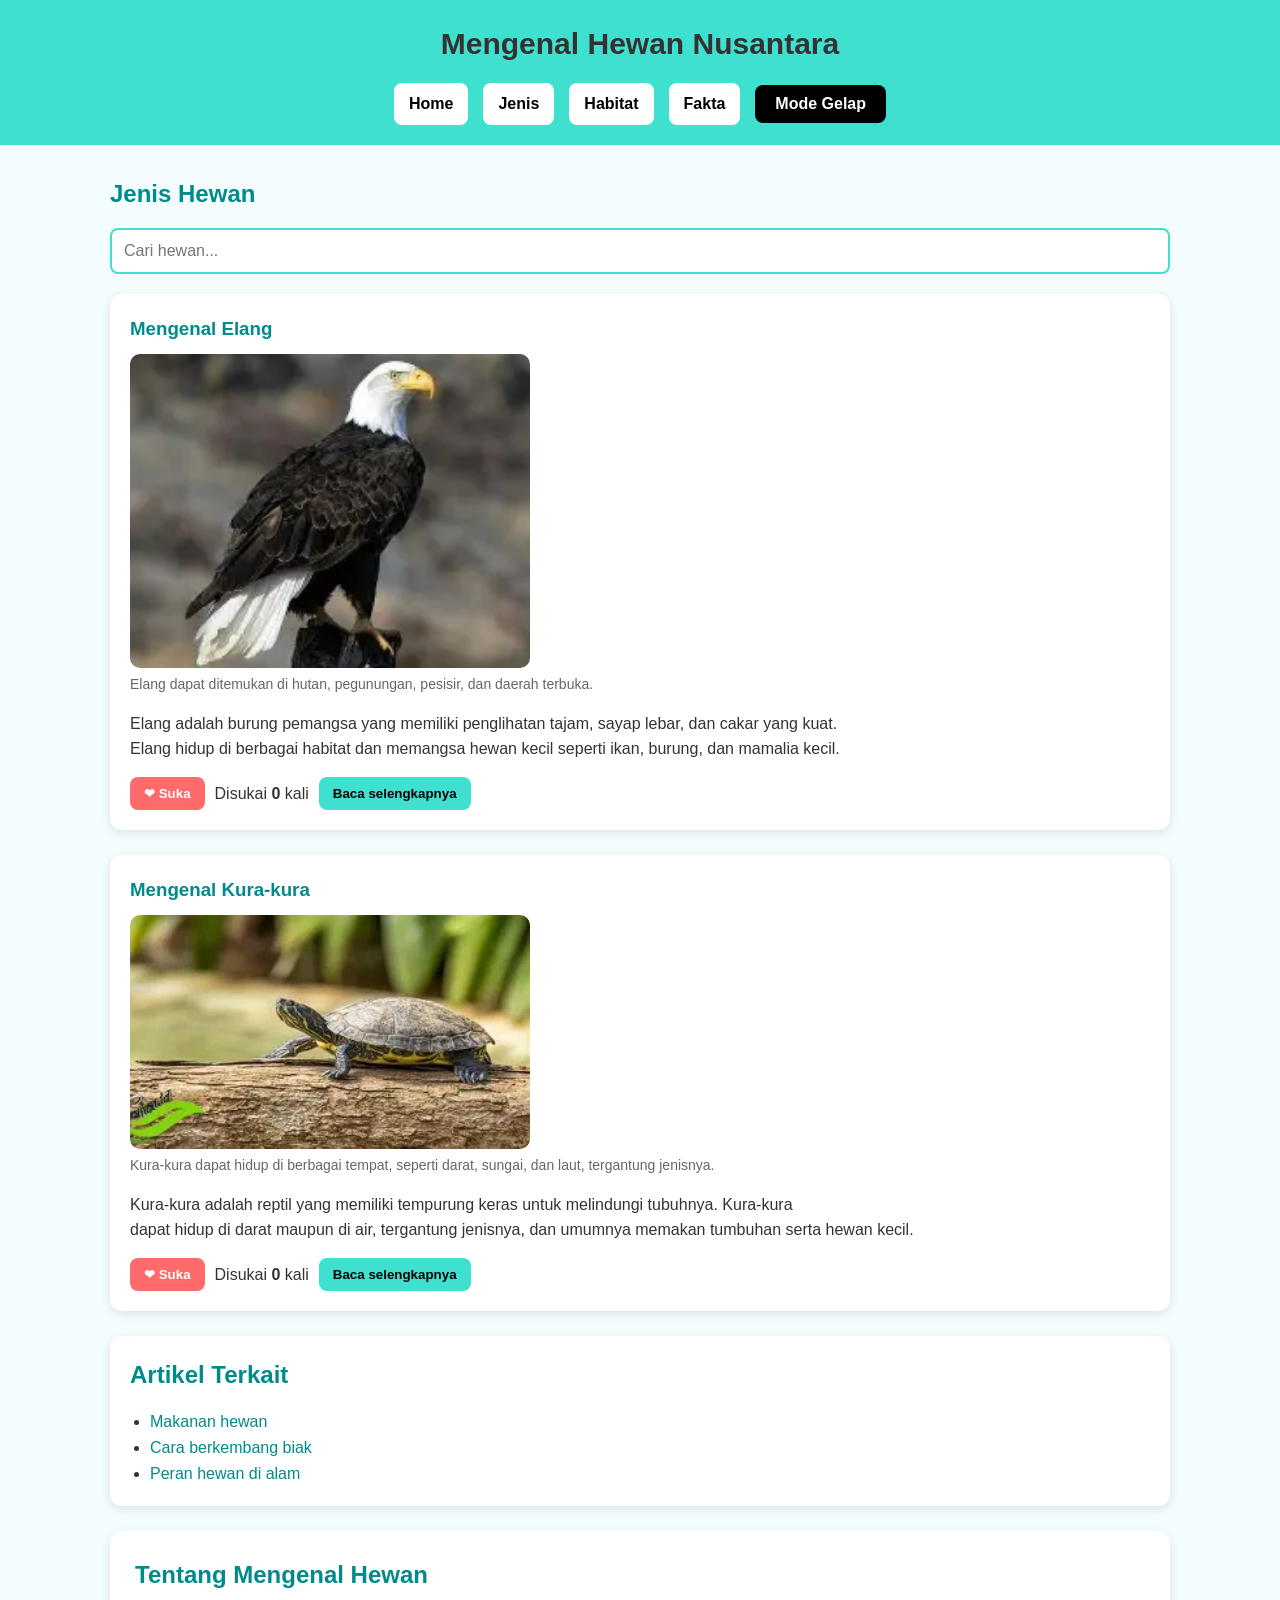
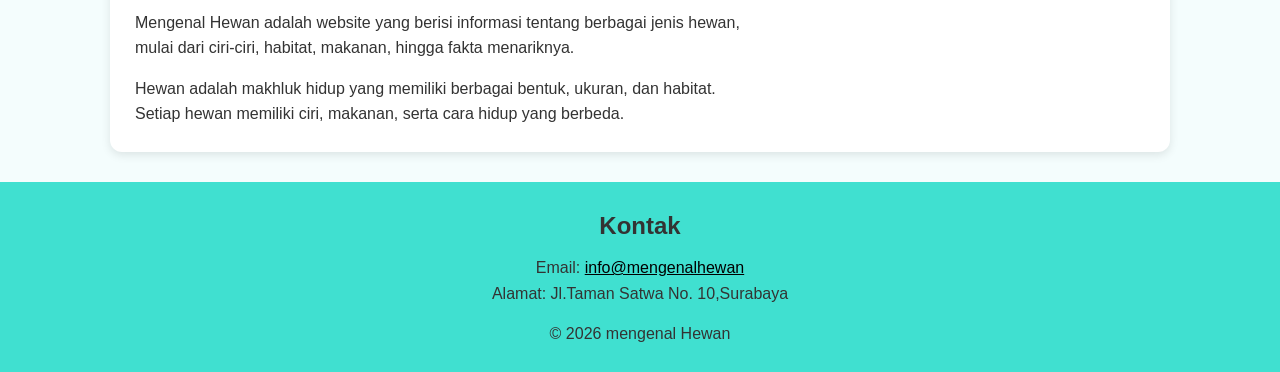
<file: index.html>
<!doctype html>
<html lang="en">
  <head>
    <meta charset="UTF-8" />
    <meta name="viewport" content="width=device-width, initial-scale=1.0" />
    <title>Mengenal Hewan</title>

    <link rel="stylesheet" href="style.css" />

    <!-- TAMBAHAN JS: menyambungkan file script.js. "defer" = tunggu HTML selesai dimuat dulu -->
    <script src="script.js" defer></script>

    <style>
      h1 {
        font-size: 20px;
        background-color: turquoise;
      }
    </style>
  </head>
  <body>
    <!--Header-->
    <header id="judul">
      <h1>Mengenal Hewan</h1>

      <!--Navigasi-->
      <nav id="navigasi">
        <a href="#">Home</a>
        <a href="jenis.html">Jenis</a>
        <a href="habitat.html">Habitat</a>
        <a href="fakta.html">Fakta</a>
        <!-- TAMBAHAN JS: tombol mode gelap -->
        <button id="tombol-gelap">Mode Gelap</button>
      </nav>
    </header>

    <!--Konten Utama-->
    <main>
      <!--Section-->
      <section id="jenis">
        <h2>Jenis Hewan</h2>

        <!-- TAMBAHAN JS (Tantangan 2, opsional): kotak cari hewan -->
        <input type="text" id="cari" placeholder="Cari hewan..." />

        <!--article 1-->
        <article>
          <h3>Mengenal Elang</h3>
          <figure>
            <img src="ELANG.webp"" 
            width="400" 
            height="225" />
            <figcaption>
              Elang dapat ditemukan di hutan, pegunungan, pesisir, dan daerah
              terbuka.
            </figcaption>
          </figure>

          <p>
            Elang adalah burung pemangsa yang memiliki penglihatan tajam, sayap
            lebar, dan cakar yang kuat. <br />
            Elang hidup di berbagai habitat dan memangsa hewan kecil seperti
            ikan, burung, dan mamalia kecil.
          </p>

          <!-- TAMBAHAN JS: teks tambahan (disembunyikan dulu lewat class "sembunyi") -->
          <p class="selengkapnya sembunyi">
            Elang membuat sarang di pohon tinggi atau tebing. Beberapa jenis
            elang di Indonesia, seperti Elang Jawa, termasuk satwa yang
            dilindungi.
          </p>

          <!-- TAMBAHAN JS: tombol Suka dan Baca selengkapnya -->
          <div class="aksi">
            <button class="btn-suka">❤ Suka</button>
            <span>Disukai <strong class="jumlah-suka">0</strong> kali</span>
            <button class="btn-baca">Baca selengkapnya</button>
          </div>
        </article>

        <!--article 2-->
        <article>
          <h3>Mengenal Kura-kura</h3>
          <figure>
            <img src="kura kura.webp" alt="" 
            width="400"
             height="200" />
            <figcaption>
              Kura-kura dapat hidup di berbagai tempat, seperti darat, sungai,
              dan laut, tergantung jenisnya.
            </figcaption>
          </figure>
          <p>
            Kura-kura adalah reptil yang memiliki tempurung keras untuk
            melindungi tubuhnya. Kura-kura <br />
            dapat hidup di darat maupun di air, tergantung jenisnya, dan umumnya
            memakan tumbuhan serta hewan kecil.
          </p>

          <!-- TAMBAHAN JS: teks tambahan (disembunyikan dulu lewat class "sembunyi") -->
          <p class="selengkapnya sembunyi">
            Tempurung kura-kura menyatu dengan tulang punggung dan tulang
            rusuknya, sehingga kura-kura tidak bisa keluar dari tempurungnya.
            Beberapa jenis dapat hidup lebih dari 50 tahun.
          </p>

          <!-- TAMBAHAN JS: tombol Suka dan Baca selengkapnya -->
          <div class="aksi">
            <button class="btn-suka">❤ Suka</button>
            <span>Disukai <strong class="jumlah-suka">0</strong> kali</span>
            <button class="btn-baca">Baca selengkapnya</button>
          </div>
        </article>
      </section>

      <!--Aside/Sidebar-->
      <aside>
        <h2>Artikel Terkait</h2>
        <ul>
          <li><a href="#">Makanan hewan</a></li>
          <li><a href="#">Cara berkembang biak</a></li>
          <li><a href="#">Peran hewan di alam</a></li>
        </ul>
      </aside>

      <!--Section Tentang-->
      <section id="Tentang">
        <h2>Tentang Mengenal Hewan</h2>

        <div class="wrapper">
          <p>
            Mengenal Hewan adalah website yang berisi informasi tentang berbagai
            jenis hewan, <br />
            mulai dari ciri-ciri, habitat, makanan, hingga fakta menariknya.
          </p>
        </div>
        <p>
          Hewan adalah makhluk hidup yang memiliki berbagai bentuk, ukuran, dan
          habitat. <br />
          Setiap hewan memiliki ciri, makanan, serta cara hidup yang berbeda.
        </p>
      </section>
    </main>
    <!--Footer-->
    <footer id="kontak">
      <h2>Kontak</h2>

      <address class="alamat">
        Email:
        <a href="mailto:info@mengenalhewan">info@mengenalhewan</a>
        <br />

        Alamat: Jl.Taman Satwa No. 10,Surabaya
      </address>

      <p>&copy; 2026 mengenal Hewan</p>
    </footer>
  </body>
</html>
</file>
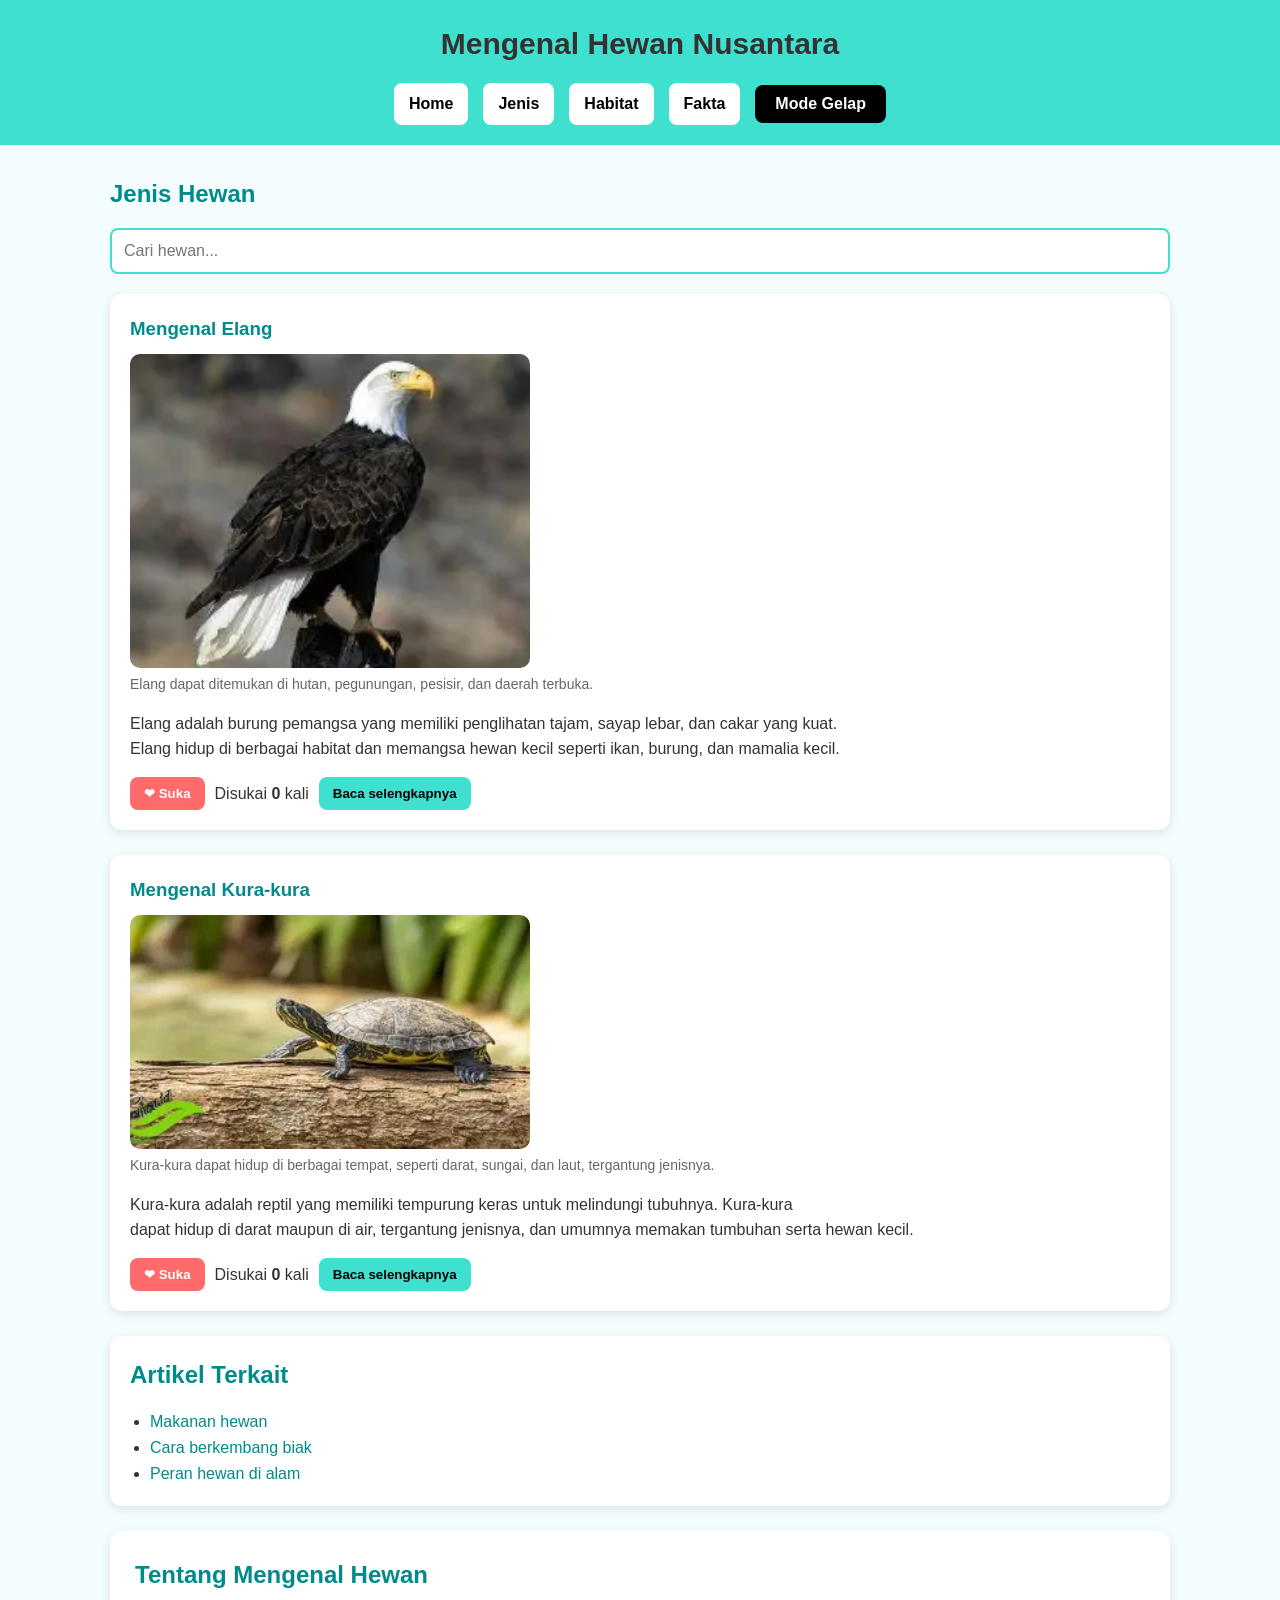
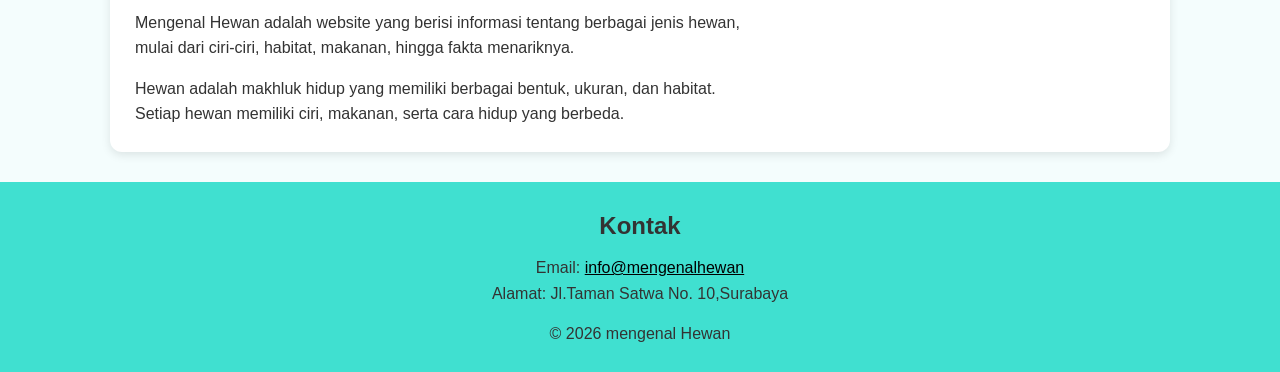
<file: latihan javascript/index.html>
<!doctype html>
<html lang="en">
  <head>
    <meta charset="UTF-8" />
    <meta name="viewport" content="width=device-width, initial-scale=1.0" />
    <title>Mengenal Hewan</title>

    <link rel="stylesheet" href="style.css" />

    <!-- TAMBAHAN JS: menyambungkan file script.js. "defer" = tunggu HTML selesai dimuat dulu -->
    <script src="script.js" defer></script>

    <style>
      h1 {
        font-size: 20px;
        background-color: turquoise;
      }
    </style>
  </head>
  <body>
    <!--Header-->
    <header id="judul">
      <h1>Mengenal Hewan</h1>

      <!--Navigasi-->
      <nav id="navigasi">
        <a href="#">Home</a>
        <a href="jenis.html">Jenis</a>
        <a href="habitat.html">Habitat</a>
        <a href="fakta.html">Fakta</a>
        <!-- TAMBAHAN JS: tombol mode gelap -->
        <button id="tombol-gelap">Mode Gelap</button>
      </nav>
    </header>

    <!--Konten Utama-->
    <main>
      <!--Section-->
      <section id="jenis">
        <h2>Jenis Hewan</h2>

        <!-- TAMBAHAN JS (Tantangan 2, opsional): kotak cari hewan -->
        <input type="text" id="cari" placeholder="Cari hewan..." />

        <!--article 1-->
        <article>
          <h3>Mengenal Elang</h3>
          <figure>
            <img src="ELANG.webp"" 
            width="400" 
            height="225" />
            <figcaption>
              Elang dapat ditemukan di hutan, pegunungan, pesisir, dan daerah
              terbuka.
            </figcaption>
          </figure>

          <p>
            Elang adalah burung pemangsa yang memiliki penglihatan tajam, sayap
            lebar, dan cakar yang kuat. <br />
            Elang hidup di berbagai habitat dan memangsa hewan kecil seperti
            ikan, burung, dan mamalia kecil.
          </p>

          <!-- TAMBAHAN JS: teks tambahan (disembunyikan dulu lewat class "sembunyi") -->
          <p class="selengkapnya sembunyi">
            Elang membuat sarang di pohon tinggi atau tebing. Beberapa jenis
            elang di Indonesia, seperti Elang Jawa, termasuk satwa yang
            dilindungi.
          </p>

          <!-- TAMBAHAN JS: tombol Suka dan Baca selengkapnya -->
          <div class="aksi">
            <button class="btn-suka">❤ Suka</button>
            <span>Disukai <strong class="jumlah-suka">0</strong> kali</span>
            <button class="btn-baca">Baca selengkapnya</button>
          </div>
        </article>

        <!--article 2-->
        <article>
          <h3>Mengenal Kura-kura</h3>
          <figure>
            <img src="kura kura.webp" alt="" 
            width="400"
             height="200" />
            <figcaption>
              Kura-kura dapat hidup di berbagai tempat, seperti darat, sungai,
              dan laut, tergantung jenisnya.
            </figcaption>
          </figure>
          <p>
            Kura-kura adalah reptil yang memiliki tempurung keras untuk
            melindungi tubuhnya. Kura-kura <br />
            dapat hidup di darat maupun di air, tergantung jenisnya, dan umumnya
            memakan tumbuhan serta hewan kecil.
          </p>

          <!-- TAMBAHAN JS: teks tambahan (disembunyikan dulu lewat class "sembunyi") -->
          <p class="selengkapnya sembunyi">
            Tempurung kura-kura menyatu dengan tulang punggung dan tulang
            rusuknya, sehingga kura-kura tidak bisa keluar dari tempurungnya.
            Beberapa jenis dapat hidup lebih dari 50 tahun.
          </p>

          <!-- TAMBAHAN JS: tombol Suka dan Baca selengkapnya -->
          <div class="aksi">
            <button class="btn-suka">❤ Suka</button>
            <span>Disukai <strong class="jumlah-suka">0</strong> kali</span>
            <button class="btn-baca">Baca selengkapnya</button>
          </div>
        </article>
      </section>

      <!--Aside/Sidebar-->
      <aside>
        <h2>Artikel Terkait</h2>
        <ul>
          <li><a href="#">Makanan hewan</a></li>
          <li><a href="#">Cara berkembang biak</a></li>
          <li><a href="#">Peran hewan di alam</a></li>
        </ul>
      </aside>

      <!--Section Tentang-->
      <section id="Tentang">
        <h2>Tentang Mengenal Hewan</h2>

        <div class="wrapper">
          <p>
            Mengenal Hewan adalah website yang berisi informasi tentang berbagai
            jenis hewan, <br />
            mulai dari ciri-ciri, habitat, makanan, hingga fakta menariknya.
          </p>
        </div>
        <p>
          Hewan adalah makhluk hidup yang memiliki berbagai bentuk, ukuran, dan
          habitat. <br />
          Setiap hewan memiliki ciri, makanan, serta cara hidup yang berbeda.
        </p>
      </section>
    </main>
    <!--Footer-->
    <footer id="kontak">
      <h2>Kontak</h2>

      <address class="alamat">
        Email:
        <a href="mailto:info@mengenalhewan">info@mengenalhewan</a>
        <br />

        Alamat: Jl.Taman Satwa No. 10,Surabaya
      </address>

      <p>&copy; 2026 mengenal Hewan</p>
    </footer>
  </body>
</html>
</file>
<file: style.css>
* {
  box-sizing: border-box;
  margin: 0;
  padding: 0;
  }

body {
font-family: Arial, sans-serif;
background-color: #f4fdfd;
color: #333;
line-height: 1.6;
transition: 0.3s;
}

/* HEADER */
#judul {
background-color: turquoise;
text-align: center;
padding: 20px;
}

#judul h1 {
font-size: 30px;
margin-bottom: 15px;
}

/* NAVIGASI */
#navigasi {
display: flex;
justify-content: center;
align-items: center;
gap: 15px;
flex-wrap: wrap;
}

#navigasi a {
text-decoration: none;
color: black;
background-color: white;
padding: 8px 15px;
border-radius: 8px;
font-weight: bold;
}

#navigasi a:hover {
background-color: #333;
color: white;
}

/* TOMBOL */
button {
border: none;
cursor: pointer;
border-radius: 8px;
padding: 9px 14px;
font-weight: bold;
}

#tombol-gelap {
background-color: #333;
color: white;
}

#tombol-gelap:hover {
background-color: black;
}
#tombol-gelap { padding: 10px 20px; border: none; border-radius: 8px; background-color: black; color: white; cursor: pointer; font-size: 16px; } /* Saat mode gelap aktif */ body.gelap { background-color: #222; color: white; } /* Tombol saat mode gelap */ body.gelap #tombol-gelap { background-color: white; color: black; }

/* MAIN */
main {
max-width: 1100px;
margin: 30px auto;
padding: 0 20px;
}

#jenis h2,
#Tentang h2,
aside h2 {
margin-bottom: 15px;
color: #008b8b;
}

/* SEARCH */
#cari {
width: 100%;
padding: 12px;
margin-bottom: 20px;
border: 2px solid turquoise;
border-radius: 8px;
font-size: 16px;
}

/* ARTICLE */
article {
background-color: white;
margin-bottom: 25px;
padding: 20px;
border-radius: 12px;
box-shadow: 0 3px 10px rgba(0, 0, 0, 0.1);
}

article h3 {
color: #008b8b;
margin-bottom: 10px;
}

figure {
margin-bottom: 15px;
}

figure img {
width: 400px;
max-width: 100%;
height: auto;
border-radius: 10px;
display: block;
}

figcaption {
font-size: 14px;
color: #666;
margin-top: 5px;
}

/* AKSI */
.aksi {
display: flex;
align-items: center;
gap: 10px;
flex-wrap: wrap;
margin-top: 15px;
}

.btn-suka {
background-color: #ff6b6b;
color: white;
}

.btn-suka:hover {
background-color: #e05555;
}

.btn-baca {
background-color: turquoise;
color: black;
}

.btn-baca:hover {
background-color: #20c9c9;
}

/* TEKS TAMBAHAN */
.sembunyi {
display: none;
}

.selengkapnya {
margin-top: 10px;
}

/* SIDEBAR */
aside {
background-color: white;
padding: 20px;
margin: 25px 0;
border-radius: 12px;
box-shadow: 0 3px 10px rgba(0, 0, 0, 0.1);
}

aside ul {
padding-left: 20px;
}

aside a {
color: #008b8b;
text-decoration: none;
}

aside a:hover {
text-decoration: underline;
}

/* TENTANG */
#Tentang {
background-color: white;
padding: 25px;
border-radius: 12px;
margin-bottom: 25px;
box-shadow: 0 3px 10px rgba(0, 0, 0, 0.1);
}

.wrapper {
margin-bottom: 15px;
}

/* FOOTER */
#kontak {
background-color: turquoise;
text-align: center;
padding: 25px;
margin-top: 30px;
}

#kontak h2 {
margin-bottom: 10px;
}

.alamat {
font-style: normal;
margin-bottom: 15px;
}

.alamat a {
color: black;
}

/* MODE GELAP */
body.mode-gelap {
background-color: #181818;
color: #eee;
}

body.mode-gelap #judul,
body.mode-gelap #kontak {
background-color: #222;
color: white;
}

body.mode-gelap article,
body.mode-gelap aside,
body.mode-gelap #Tentang {
background-color: #292929;
color: #eee;
}

body.mode-gelap article h3,
body.mode-gelap #jenis h2,
body.mode-gelap #Tentang h2,
body.mode-gelap aside h2 {
color: turquoise;
}

body.mode-gelap figcaption {
color: #bbb;
}

body.mode-gelap #cari {
background-color: #333;
color: white;
border-color: turquoise;
}

body.mode-gelap #navigasi a {
background-color: #444;
color: white;
}

body.mode-gelap #navigasi a:hover {
background-color: turquoise;
color: black;
}

/* RESPONSIVE HP */
@media (max-width: 600px) {
#judul h1 {
font-size: 24px;
}


main {
    padding: 0 12px;
}

article {
    padding: 15px;
}

.aksi {
    flex-direction: column;
    align-items: flex-start;
}

#navigasi {
    gap: 8px;
}
}
</file>
<file: latihan javascript/style.css>
* {
  box-sizing: border-box;
  margin: 0;
  padding: 0;
  }

body {
font-family: Arial, sans-serif;
background-color: #f4fdfd;
color: #333;
line-height: 1.6;
transition: 0.3s;
}

/* HEADER */
#judul {
background-color: turquoise;
text-align: center;
padding: 20px;
}

#judul h1 {
font-size: 30px;
margin-bottom: 15px;
}

/* NAVIGASI */
#navigasi {
display: flex;
justify-content: center;
align-items: center;
gap: 15px;
flex-wrap: wrap;
}

#navigasi a {
text-decoration: none;
color: black;
background-color: white;
padding: 8px 15px;
border-radius: 8px;
font-weight: bold;
}

#navigasi a:hover {
background-color: #333;
color: white;
}

/* TOMBOL */
button {
border: none;
cursor: pointer;
border-radius: 8px;
padding: 9px 14px;
font-weight: bold;
}

#tombol-gelap {
background-color: #333;
color: white;
}

#tombol-gelap:hover {
background-color: black;
}
#tombol-gelap { padding: 10px 20px; border: none; border-radius: 8px; background-color: black; color: white; cursor: pointer; font-size: 16px; } /* Saat mode gelap aktif */ body.gelap { background-color: #222; color: white; } /* Tombol saat mode gelap */ body.gelap #tombol-gelap { background-color: white; color: black; }

/* MAIN */
main {
max-width: 1100px;
margin: 30px auto;
padding: 0 20px;
}

#jenis h2,
#Tentang h2,
aside h2 {
margin-bottom: 15px;
color: #008b8b;
}

/* SEARCH */
#cari {
width: 100%;
padding: 12px;
margin-bottom: 20px;
border: 2px solid turquoise;
border-radius: 8px;
font-size: 16px;
}

/* ARTICLE */
article {
background-color: white;
margin-bottom: 25px;
padding: 20px;
border-radius: 12px;
box-shadow: 0 3px 10px rgba(0, 0, 0, 0.1);
}

article h3 {
color: #008b8b;
margin-bottom: 10px;
}

figure {
margin-bottom: 15px;
}

figure img {
width: 400px;
max-width: 100%;
height: auto;
border-radius: 10px;
display: block;
}

figcaption {
font-size: 14px;
color: #666;
margin-top: 5px;
}

/* AKSI */
.aksi {
display: flex;
align-items: center;
gap: 10px;
flex-wrap: wrap;
margin-top: 15px;
}

.btn-suka {
background-color: #ff6b6b;
color: white;
}

.btn-suka:hover {
background-color: #e05555;
}

.btn-baca {
background-color: turquoise;
color: black;
}

.btn-baca:hover {
background-color: #20c9c9;
}

/* TEKS TAMBAHAN */
.sembunyi {
display: none;
}

.selengkapnya {
margin-top: 10px;
}

/* SIDEBAR */
aside {
background-color: white;
padding: 20px;
margin: 25px 0;
border-radius: 12px;
box-shadow: 0 3px 10px rgba(0, 0, 0, 0.1);
}

aside ul {
padding-left: 20px;
}

aside a {
color: #008b8b;
text-decoration: none;
}

aside a:hover {
text-decoration: underline;
}

/* TENTANG */
#Tentang {
background-color: white;
padding: 25px;
border-radius: 12px;
margin-bottom: 25px;
box-shadow: 0 3px 10px rgba(0, 0, 0, 0.1);
}

.wrapper {
margin-bottom: 15px;
}

/* FOOTER */
#kontak {
background-color: turquoise;
text-align: center;
padding: 25px;
margin-top: 30px;
}

#kontak h2 {
margin-bottom: 10px;
}

.alamat {
font-style: normal;
margin-bottom: 15px;
}

.alamat a {
color: black;
}

/* MODE GELAP */
body.mode-gelap {
background-color: #181818;
color: #eee;
}

body.mode-gelap #judul,
body.mode-gelap #kontak {
background-color: #222;
color: white;
}

body.mode-gelap article,
body.mode-gelap aside,
body.mode-gelap #Tentang {
background-color: #292929;
color: #eee;
}

body.mode-gelap article h3,
body.mode-gelap #jenis h2,
body.mode-gelap #Tentang h2,
body.mode-gelap aside h2 {
color: turquoise;
}

body.mode-gelap figcaption {
color: #bbb;
}

body.mode-gelap #cari {
background-color: #333;
color: white;
border-color: turquoise;
}

body.mode-gelap #navigasi a {
background-color: #444;
color: white;
}

body.mode-gelap #navigasi a:hover {
background-color: turquoise;
color: black;
}

/* RESPONSIVE HP */
@media (max-width: 600px) {
#judul h1 {
font-size: 24px;
}


main {
    padding: 0 12px;
}

article {
    padding: 15px;
}

.aksi {
    flex-direction: column;
    align-items: flex-start;
}

#navigasi {
    gap: 8px;
}
}
</file>
